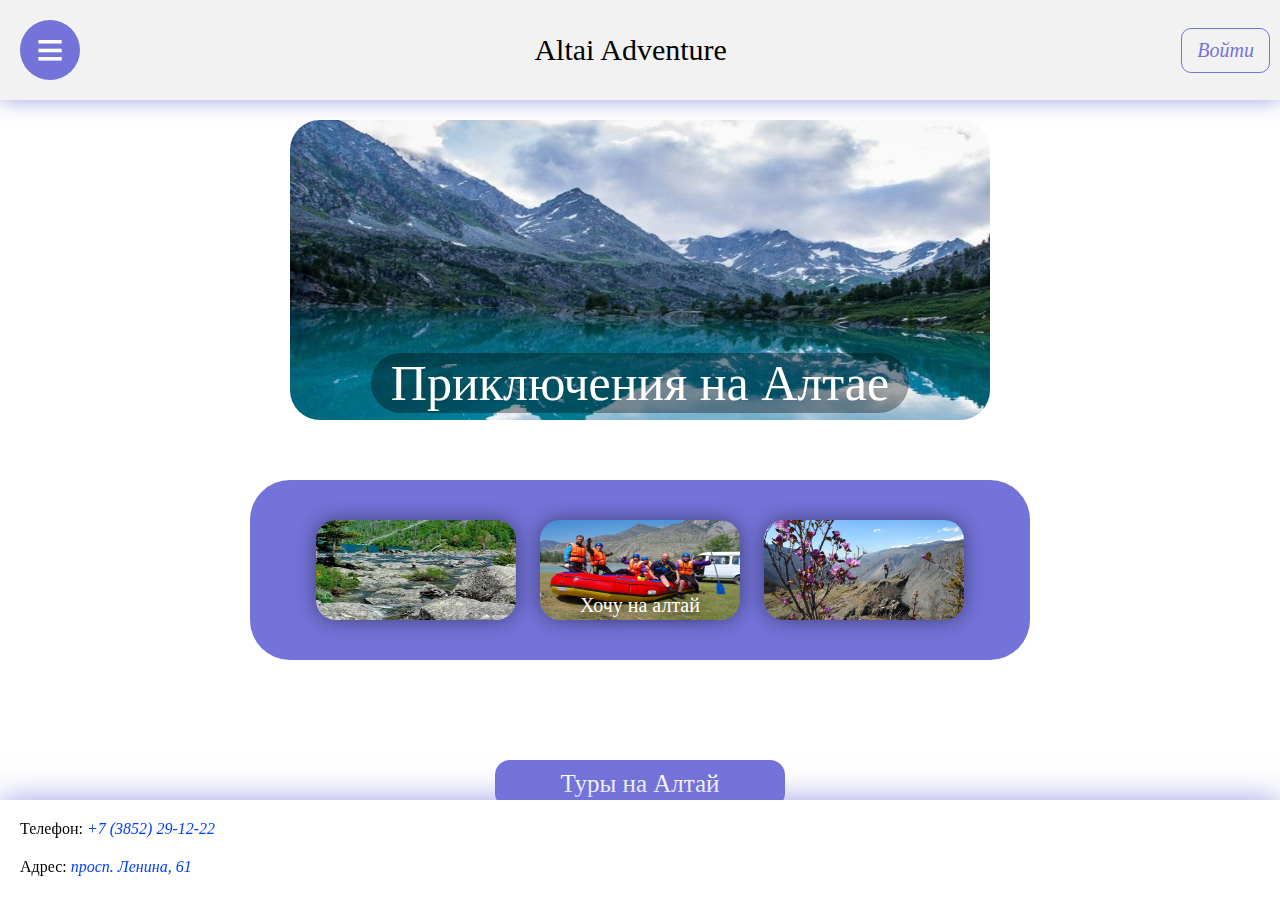
<file: index.html>
<!DOCTYPE html>
<html lang="en">
<head>
    <meta charset="UTF-8">
    <link rel="stylesheet" href="styles.css">
    <meta name="viewport" content="width=device-width, initial-scale=1">
    <title>Altai Adventure</title>
    
</head>
<body>
    <div class="header">
        <div class="menu-icon" onclick="toggleMenu()">≡</div>
        <div class="logo">Altai Adventure</div>
        <div class="menu">
            <div class="login-button" onclick="openModal()">Войти</div>
        </div>
    </div>
        <div class="content">
            <div class="menu-sidebar">
                <input class="search" placeholder="Поиск...."></input>
                <p onclick="openAvia()">Авиабилеты</p>
                <p id="jd">Ж/Д билеты</p>
                <p id="turs">Туры</p>
            </div>
            <div class="photo"><img style="border-radius: 30px; width: 700px; height: 300px;" src="photos/logo.jpeg"></div>
            <div id="photo-text">
                <p style="text-align: center;">Приключения на Алтае</p>
            </div>
            <div class="oval">
                <div class="photo1"><img style="border-radius: 20px; width: 200px; height: 100px;" src="photos/photo1.jpeg"></div>
                <div class="photo2" style="border-radius: 20px; position: relative; width: 200px; height: 100px;">
                    <img src="photos/photo2.png" style="border-radius: 20px; width: 100%; height: 100%;">
                    <div style="position: absolute; width:160px; font-size:20px; top: 85%; text-shadow: 0px 0px 15px #000000; left: 50%; transform: translate(-50%, -50%);color: white; padding: 0px;">
                        Хочу на алтай
                    </div>
            </div>
            <div class="photo3"><img style="border-radius: 20px; width: 200px; height: 100px;" src="photos/photo3.jpeg"></div>
        </div>
        <div id="avia" class="aviamodal">
            <button id="closeModal" onclick="closeAvia()">X</button><br><br>
            <button><span>Откуда</span><span>🔼</span>
            </button>
            <button><span>Куда</span><span>🔽</span></button><br>
            <button><span>Дата вылета</span><span>📅</span></button>
            <button><span>Возвращение</span><span>📅</span></button><br>
            <button id="first">1 пассажир / Эконом</button><br>
            <button id="enter">Найти билеты</button>
        </div>
        <div id="myModal" class="modal">
            <button id="closeModal" onclick="closeModal()">X</button>
            <input id="login" type="text" placeholder="Логин"><br>
            <input type="password" placeholder="Пароль"><br>
            <input type="mail" placeholder="Email"><br>
            <button id="noPassword">Не помню пароль</button>
            <button id="enter">Войти</button>
            <button id="reg">Зарегистрироваться</button>
        </div>
        <div id="overlay" class="overlay"></div>
        <div class="tours-button" onclick="window.location.href='aviaturs.html'">Туры на Алтай</div>
    <footer>
        <div class="contact-info">
            <div class="phone-number"><a>Телефон:</a> <em>+7 (3852) 29-12-22</em></div>
            <div class="address"><a>Адрес:</a> <em>просп. Ленина, 61</em></div>
        </div>
    </footer>
    <script>
        function toggleMenu() {
            const menuSidebar = document.querySelector('.menu-sidebar');
            menuSidebar.style.left = menuSidebar.style.left === '0px' ? '-600px' : '0px';
        }
        function openModal() {
            document.getElementById('myModal').style.display = 'block';
            document.getElementById('overlay').style.display = 'block';
        }
        function closeModal() {
            document.getElementById('myModal').style.display = 'none';
            document.getElementById('overlay').style.display = 'none';
        }
        function openAvia() {
            document.getElementById('avia').style.display = 'block';
            document.getElementById('overlay').style.display = 'block';
            const menuSidebar = document.querySelector('.menu-sidebar');
            menuSidebar.style.left = menuSidebar.style.left === '0px' ? '-600px' : '0px';
        }
        function closeAvia() {
            document.getElementById('avia').style.display = 'none';
            document.getElementById('overlay').style.display = 'none';
        }
    </script>
</body>
</html>
</file>
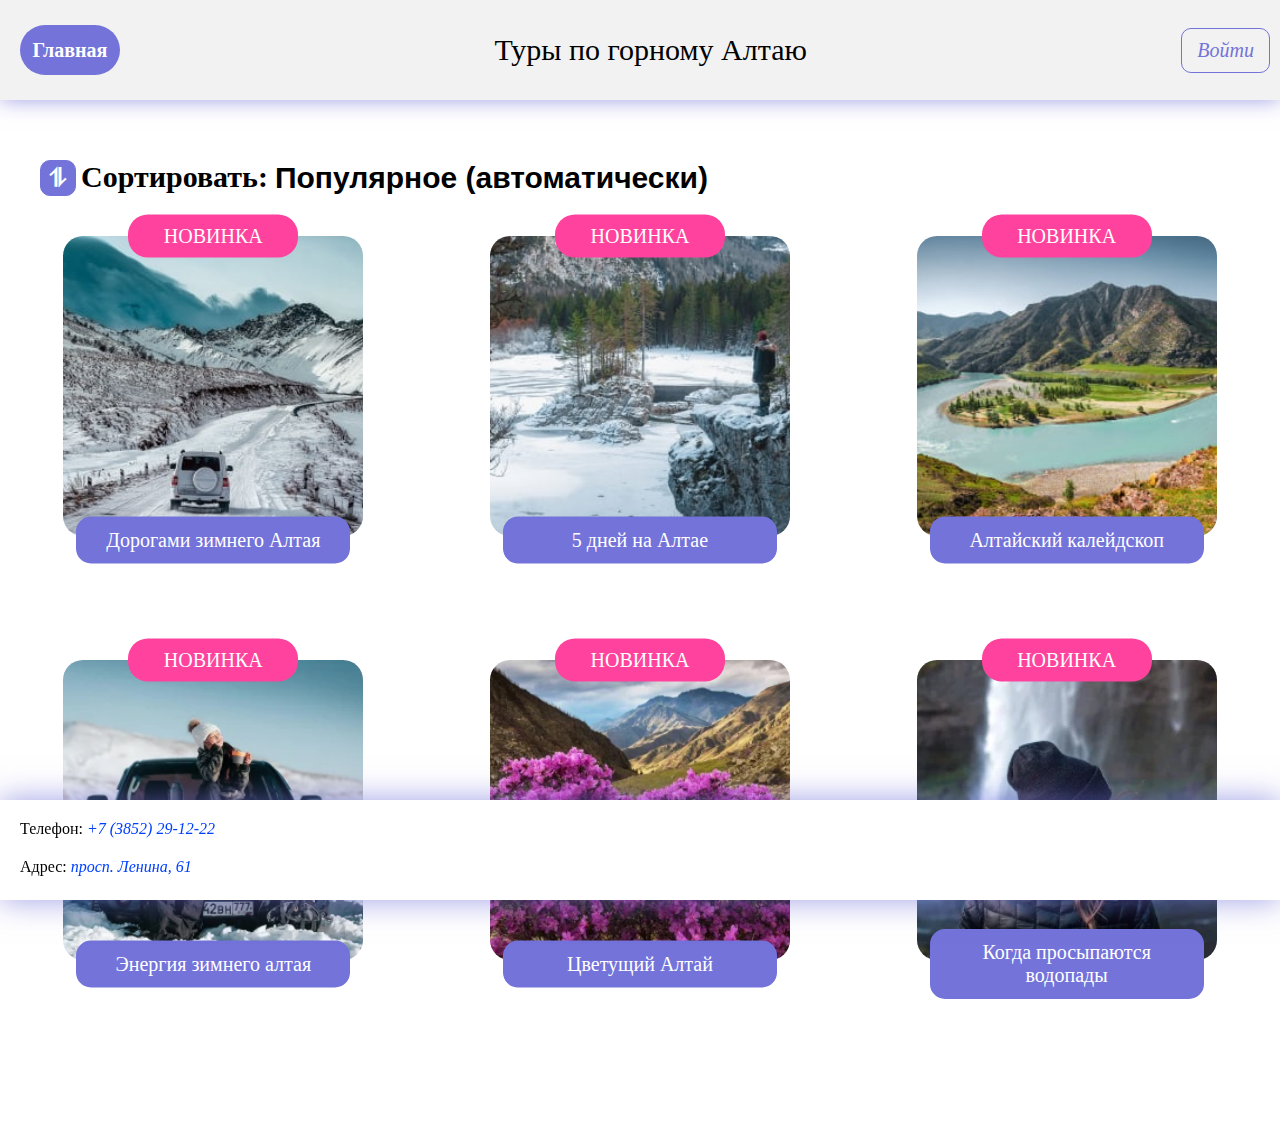
<file: aviaturs.html>
<!DOCTYPE html>
<html lang="en">
<head>
    <meta charset="UTF-8">
    <link rel="stylesheet" href="styles.css">
    <meta name="viewport" content="width=device-width, initial-scale=1">
    <title>Altai Adventure</title>
    
</head>
<body>
    <div class="header">
        <div class="to-start" onclick="window.location.href='index.html'"">Главная</div>
        <div class="logo">Туры по горному Алтаю</div>
        <div class="menu">
            <div class="login-button" onclick="openModal()">Войти</div>
        </div>
    </div>
        <div class="content">
            <div class="filter">
                <button class="filter-button" onclick="filters()">⥮</button><a id="filter-text">Сортировать:</a><input type="text" id="inputField" value="Популярное (автоматически)" readonly>
                <div id="allfilters" style="display: none;">
                    <button id="buttonfilters" onclick="changeText('Популярное')">Популярное</button>
                    <button id="buttonfilters" onclick="changeText('Сначала дорогие')">Сначала дорогие</button>
                    <button id="buttonfilters" onclick="changeText('Сначала дешёвые')">Сначала дешевые</button>
                    <button id="buttonfilters" onclick="changeText('Сначала новые')">Сначала новые</button>
                    <button id="buttonfilters" onclick="changeText('Сначала старые')">Сначала старые</button>
                </div>
            </div>
            <div class="image-container">
                <div class="image-wrapper">
                    <img src="photos/tur1.jpeg" alt="Image 1">
                    <div class="text-overlay">
                        НОВИНКА
                    </div>
                    <div class="text-loverlay">
                        Дорогами зимнего  Алтая
                    </div>
                </div>
                <div class="image-wrapper">
                    <img src="photos/tur2.jpeg" alt="Image 1">
                    <div class="text-overlay">
                        НОВИНКА
                    </div>
                    <div class="text-loverlay">
                        5 дней на Алтае
                    </div>
                </div>
                <div class="image-wrapper">
                    <img src="photos/tur3.jpeg" alt="Image 1">
                    <div class="text-overlay">
                        НОВИНКА
                    </div>
                    <div class="text-loverlay">
                        Алтайский калейдскоп
                    </div>
                </div>
                <div class="image-wrapper">
                    <img src="photos/tur4.png" alt="Image 1">
                    <div class="text-overlay">
                        НОВИНКА
                    </div>
                    <div class="text-loverlay">
                        Энергия зимнего алтая
                    </div>
                </div>
                <div class="image-wrapper">
                    <img src="photos/tur5.png" alt="Image 1">
                    <div class="text-overlay">
                        НОВИНКА
                    </div>
                    <div class="text-loverlay">
                        Цветущий Алтай
                    </div>
                </div>
                <div class="image-wrapper">
                    <img src="photos/tur6.png" alt="Image 1">
                    <div class="text-overlay">
                        НОВИНКА
                    </div>
                    <div class="text-loverlay">
                        Когда просыпаются водопады
                    </div>
                </div>
                <!-- Добавьте остальные изображения и тексты -->
              </div>
        </div>
        
    <footer>
        <div class="contact-info">
            <div class="phone-number"><a>Телефон:</a> <em>+7 (3852) 29-12-22</em></div>
            <div class="address"><a>Адрес:</a> <em>просп. Ленина, 61</em></div>
        </div>
    </footer>
    <script>
        function toggleMenu() {
            const menuSidebar = document.querySelector('.menu-sidebar');
            menuSidebar.style.left = menuSidebar.style.left === '0px' ? '-600px' : '0px';
        }
        function openModal() {
            document.getElementById('myModal').style.display = 'block';
            document.getElementById('overlay').style.display = 'block';
        }
        function closeModal() {
            document.getElementById('myModal').style.display = 'none';
            document.getElementById('overlay').style.display = 'none';
        }
        function openAvia() {
            document.getElementById('avia').style.display = 'block';
            document.getElementById('overlay').style.display = 'block';
            const menuSidebar = document.querySelector('.menu-sidebar');
            menuSidebar.style.left = menuSidebar.style.left === '0px' ? '-600px' : '0px';
        }
        function closeAvia() {
            document.getElementById('avia').style.display = 'none';
            document.getElementById('overlay').style.display = 'none';
        }

        function filters() {
            var menu = document.getElementById('allfilters');
            if (menu.style.display === 'none') {
            menu.style.display = 'block';
            } else {
            menu.style.display = 'none';
            }
        }

        function changeText(text) {
            document.getElementById('inputField').value = text;
            filters();
        }
    </script>
</body>
</html>
</file>
<file: styles.css>
body, html {
    margin: 0;
    padding: 0;
    font-family: Roboto;
    -webkit-user-select: none;
    -moz-user-select: none;
    -khtml-user-select: none;
    -ms-user-select: none;
  }

.header {
    box-shadow: 0px 0px 20px #7373d9b0;
    width: 100%;
    height: 100px;
    background-color: #f2f2f2;
    display: flex;
    align-items: center;
    justify-content: space-between;
}


@media (max-width: 768px) {
    .filter {
      width: 100%; /* Изменяем ширину на 100% для адаптации под мобильные устройства */
      margin: 20px; /* Изменяем отступы для адаптации под мобильные устройства */
    }
}

.filter {
    font-weight: bold;
    width: 750px;
    display: flex;
    margin: 40px;
}

.logo {
    font-size: 30px;
    display: flex;
    justify-content: center;
    align-items: center;
}

.menu {
    margin-right: 10px;
    display: flex;
    align-items: center;
}

.filter-button {
    margin-right: 5px;
    background-color: #7373D9;
    border: 1px solid #7373D9;
    color: #ffffff;
    border-radius: 10px;
    font-size: 25px;
    padding-right: 8px;
    padding-left: 8px;
    font-weight: bold;
    cursor: pointer;
  }

  .filter-button:hover {
    background-color: #ffffff;
    color: #7373D9;
  }


#allfilters {
    border: 2px solid #7373D9;
    width: 300px;
    display: none;
    margin-top: 60px;
    position: absolute;
    background-color: #f9f9f9;
    box-shadow: 0px 8px 16px 0px rgba(0,0,0,0.2);
    border-radius: 20px;
    padding: 20px;
    z-index: 1;
  }

#buttonfilters {
    font-weight: bold;
    background-color: #ffffff;
    color: #7373D9;
    padding: 10px 20px;
    width: 250px;
    text-align: center;
    text-decoration: none;
    display: inline-block;
    border: 3px solid #7373D9;
    font-size: 20px;
    margin: 10px 10px;
    cursor: pointer;
    border-radius: 8px;
}

#buttonfilters:hover {
    color: #ffffff;
    background-color: #7373D9;
}

#filter-text {
    font-size: 30px;
    font-weight: bold;
}

#inputField {
    margin-left: 5px;
    font-size: 30px;
    font-weight: bold;
    border: none;
    width: 500px;
}

.menu-icon {
    font-size: 50px;
    padding: 0;
    font-weight: bold;
    color: white;
    width: 60px;
    height: 60px;
    margin-left: 20px;
    background-color: #7373D9;
    border-radius: 50%;
    display: flex;
    justify-content: center;
    align-items: center;
    cursor: pointer;
  }
  
.menu-icon:hover {
    color: #7373D9;
    background-color: white;
}
  
.to-start {
    font-size: 20px;
    padding: 0;
    font-weight: bold;
    color: white;
    width: 100px;
    height: 50px;
    margin-left: 20px;
    background-color: #7373D9;
    border-radius: 500px;
    display: flex;
    text-align: center;
    justify-content: center;
    align-items: center;
    cursor: pointer;
  }
  
.to-start:hover {
    color: #7373D9;
    background-color: white;
}

.menu-sidebar {
    z-index: 29;
    border-radius: 10px;
    position: absolute;
    top: 0;
    left: -600px;
    width: 500px;
    height: 500px;
    color: rgb(0, 0, 0);
    box-shadow: 0px 0px 30px #7373d981;
    background-color: #ffffff;
    transition: left 0.5s;
  }

.login-button {
    font-size: 20px;
    cursor: pointer;
    font-style: italic;
    padding: 10px 15px;
    color: #7373D9;
    border-radius: 10px;
    border: 1px solid #7373D9;
}

.login-button:hover {
    color: white;
    background-color: #7373D9;
}

.content {
    position: relative;
    text-align: center;
    padding-top: 20px;
}

.search {
    border-radius: 10px;
    margin: 10px;
    margin-top: 30px;
    font-size: 30px;
    padding-left: 10px;
    width: 400px;
    height: 60px;
    background-color: white;
    color: black;
    border: 2px solid #7373D9;
}
.tours-button:hover {
        color: #7373D9;
        background-color: #ffffff;
        border: 1px solid #7373D9;
}

.menu-sidebar p {
    font-style: italic;
    color: #5c5caa;
    border-radius: 10px;
    display: flex;
    margin: 15px auto;
    justify-content: center;
    align-items: center;
    cursor: pointer;
    border: 2px solid #7373D9;
    font-size: 20px;
    width: 400px;
    height: 60px;
}

.menu-sidebar p:hover  {
    color: white;
    background-color: #7373d9;
}

.photo {
    width: 700px;
    height: 300px;
    margin: 0 auto;
}

.oval {
    width: 700px;
    padding: 40px;
    margin: auto;
    height: 100px;
    background-color: #7373D9;
    border-radius: 40px;
    text-align: center;
    margin-top: 60px;
    margin-bottom: 100px;
}

#photo-text {
    align-items: center;
    text-align: center;
    display: flex;
    justify-content: center;
    position: absolute;
    top: 40%;
    left: 50%;
    transform: translate(-50%, -50%);
    color: white;
    font-size: 50px;
    background-color: rgba(0, 0, 0, 0.342);
    border-radius: 30px;
    height: 60px;
    padding: 0px 20px;
}

.photo1, .photo2, .photo3 {
    width: 200px;
    height: 100px;
    border-radius: 20px;
    box-shadow: 0px 0px 20px #00000071;
    display: inline-block;
    margin: 0 10px;
}

.tours-button {
    cursor: pointer;
    border-radius: 15px;
    display: flex;
    justify-content: center;
    align-items: center;
    margin: 20px auto 10px; /* Значение auto для горизонтального центрирования */
    width: 250px;
    font-size: 25px;
    padding: 10px 20px;
    background-color: #7373D9;
    color: #ffffff;
}

footer {
    box-shadow: 0px 0px 30px #7373d9b0;
    position: fixed;
    display: block;
    bottom: 0;
    text-align: start;
    width: 100%;
    height: 100px;
    background-color: #ffffff;
}

.phone-number, .address {
    -webkit-user-select:text;
    -moz-user-select: text;
    -khtml-user-select:none;
    -ms-user-select: text;
    margin: 20px;
    color: #0040ff;
}

.contact-info a {
    -webkit-user-select: none;
    -moz-user-select: none;
    -khtml-user-select: none;
    -ms-user-select: none;
    color: #000000;
}

.modal {
    border-radius: 20px;
    display: none; /* По умолчанию скрыто */
    position: fixed; /* Фиксированное позиционирование */
    top: 50%; /* Расположение по вертикали */
    left: 50%; /* Расположение по горизонтали */
    transform: translate(-50%, -50%); /* Центрирование */
    background-color: #ffffff; /* Цвет фона */
    padding: 20px; /* Внутренний отступ */
    border: 2px solid #7373D9; /* Граница */
    z-index: 1000; /* Порядок слоя */
}

.aviamodal {
    border-radius: 20px;
    display: none; /* По умолчанию скрыто */
    position: fixed; /* Фиксированное позиционирование */
    top: 50%; /* Расположение по вертикали */
    left: 50%; /* Расположение по горизонтали */
    transform: translate(-50%, -50%); /* Центрирование */
    background-color: #ffffff; /* Цвет фона */
    padding: 20px; /* Внутренний отступ */
    border: 2px solid #7373D9; /* Граница */
    z-index: 1000; /* Порядок слоя */
}

.overlay {
    display: none; /* По умолчанию скрыто */
    position: fixed; /* Фиксированное позиционирование */
    top: 0;
    left: 0;
    width: 100%;
    height: 100%;
    background-color: rgba(0, 0, 0, 0.5); /* Полупрозрачный черный цвет */
    z-index: 999; /* Порядок слоя */
}

#closeModal {
    right: 10px;
    position: absolute;
    top: 10px;
    width: 50px; /* Пример отступа слева */
}

.modal input {
    padding-left: 10px;
    font-size: 15px;
    font-weight: bold;
    color: #000000;
    background-color: #ffffff;
    border: 1px solid #7373D9;
    border-radius: 10px;
    height: 40px;
    cursor: pointer;
    margin: 5px;
    width: 500px;
}

#noPassword {
    height: 20px;
    text-align: start;
    width: 150px;
    color: #7373D9;
    background-color: #ffffff;
    border: none;
    margin: 0;
    font-style: italic;
}

#login {
    margin-top: 55px;
}

#reg {
    background-color: #ffffff;
    color: #7373D9;
}
.aviamodal button {
    display: flex;
    align-items: center;
    justify-content: center;
    font-size: 15px;
    font-weight: bold;
    color: #7373D9;
    background-color: #ffffff;
    border: 1px solid #7373D9;
    border-radius: 10px;
    height: 40px;
    margin: 10px;
    cursor: pointer;
    width: 500px;
}

.aviamodal button:hover {
    color: #ffffff;
    background-color: #7373D9;
}

.aviamodal #enter:hover {
    color: #7373D9;
    background-color: #ffffff;
}

.aviamodal span {
    margin: 2px;
}


.aviamodal #enter {
    font-size: 15px;
    font-weight: bold;
    color: #ffffff;
    text-align: center;
    background-color: #7373D9;
    border: 1px solid #7373D9;
    border-radius: 10px;
    height: 40px;
    margin: 10px;
    cursor: pointer;
    width: 500px;
}

.aviamodal #closeModal {
    align-items: center;
    color: #ffffff;
    text-align: center;
    background-color: #7373D9;
    border: 1px solid #7373D9;
}

.modal  button {
    font-size: 15px;
    font-weight: bold;
    color: #ffffff;
    background-color: #7373D9;
    border: 1px solid #7373D9;
    border-radius: 10px;
    height: 40px;
    margin: 10px;
    cursor: pointer;
    display: block;
    width: 500px;
}


.image-container {
    display: flex;
    flex-wrap: wrap; /* Позволяет элементам переноситься на новую строку */
    justify-content: space-around;
    align-items: center;
    margin: 40px 0;
  }
  
  .image-wrapper {
    position: relative;
    margin-bottom: 120px; /* Увеличение расстояния между картинками снизу */
    flex: 0 0 calc(33.33% - 40px); /* Показывать 3 картинки в ряд с отступами */
    max-width: calc(33.33% - 40px); /* Максимальная ширина для каждой картинки */
    box-sizing: border-box; /* Учитываем отступы внутри ширины и высоты элемента */
  }
  
  @media (max-width: 768px) {
    .image-wrapper {
      margin-bottom: 20px; /* Уменьшение расстояния между картинками снизу при уменьшении ширины экрана */
      flex: 0 0 calc(50% - 40px); /* Показывать 2 картинки в ряд с отступами при уменьшении ширины экрана */
      max-width: calc(50% - 40px); /* Максимальная ширина для каждой картинки при уменьшении ширины экрана */
    }
  }



  .image-wrapper img {
    width: 300px; /* Занимать всю доступную ширину */
    height: 300px; /* Фиксированная высота */
    object-fit: cover;
    border-radius: 20px;
  }
  
  .image-wrapper .text-overlay {
    position: absolute;
    width: 150px;
    align-items: center;
    text-align: center;
    padding: 10px;
    border-radius: 20px;
    background-color: #ff429d; /* Фиолетовый полупрозрачный фон */
    color: #fff; /* Белый текст */
    font-size: 20px;
    top: 0%;
    left: 50%;
    transform: translate(-50%, -50%);
  }

.image-wrapper .text-loverlay:hover {
    background-color: #ffffff; /* Фиолетовый полупрозрачный фон */
    color: #7373D9; /* Белый текст */
}

.image-wrapper .text-loverlay {
    border: 2px solid #7373D9;
    cursor: pointer;
    position: absolute;
    width: 250px;
    text-align: center;
    padding: 10px;
    border-radius: 15px;
    background-color: #7373D9; /* Фиолетовый полупрозрачный фон */
    color: #fff; /* Белый текст */
    font-size: 20px;
    top: 100%;
    left: 50%;
    transform: translate(-50%, -50%);
  }
</file>
